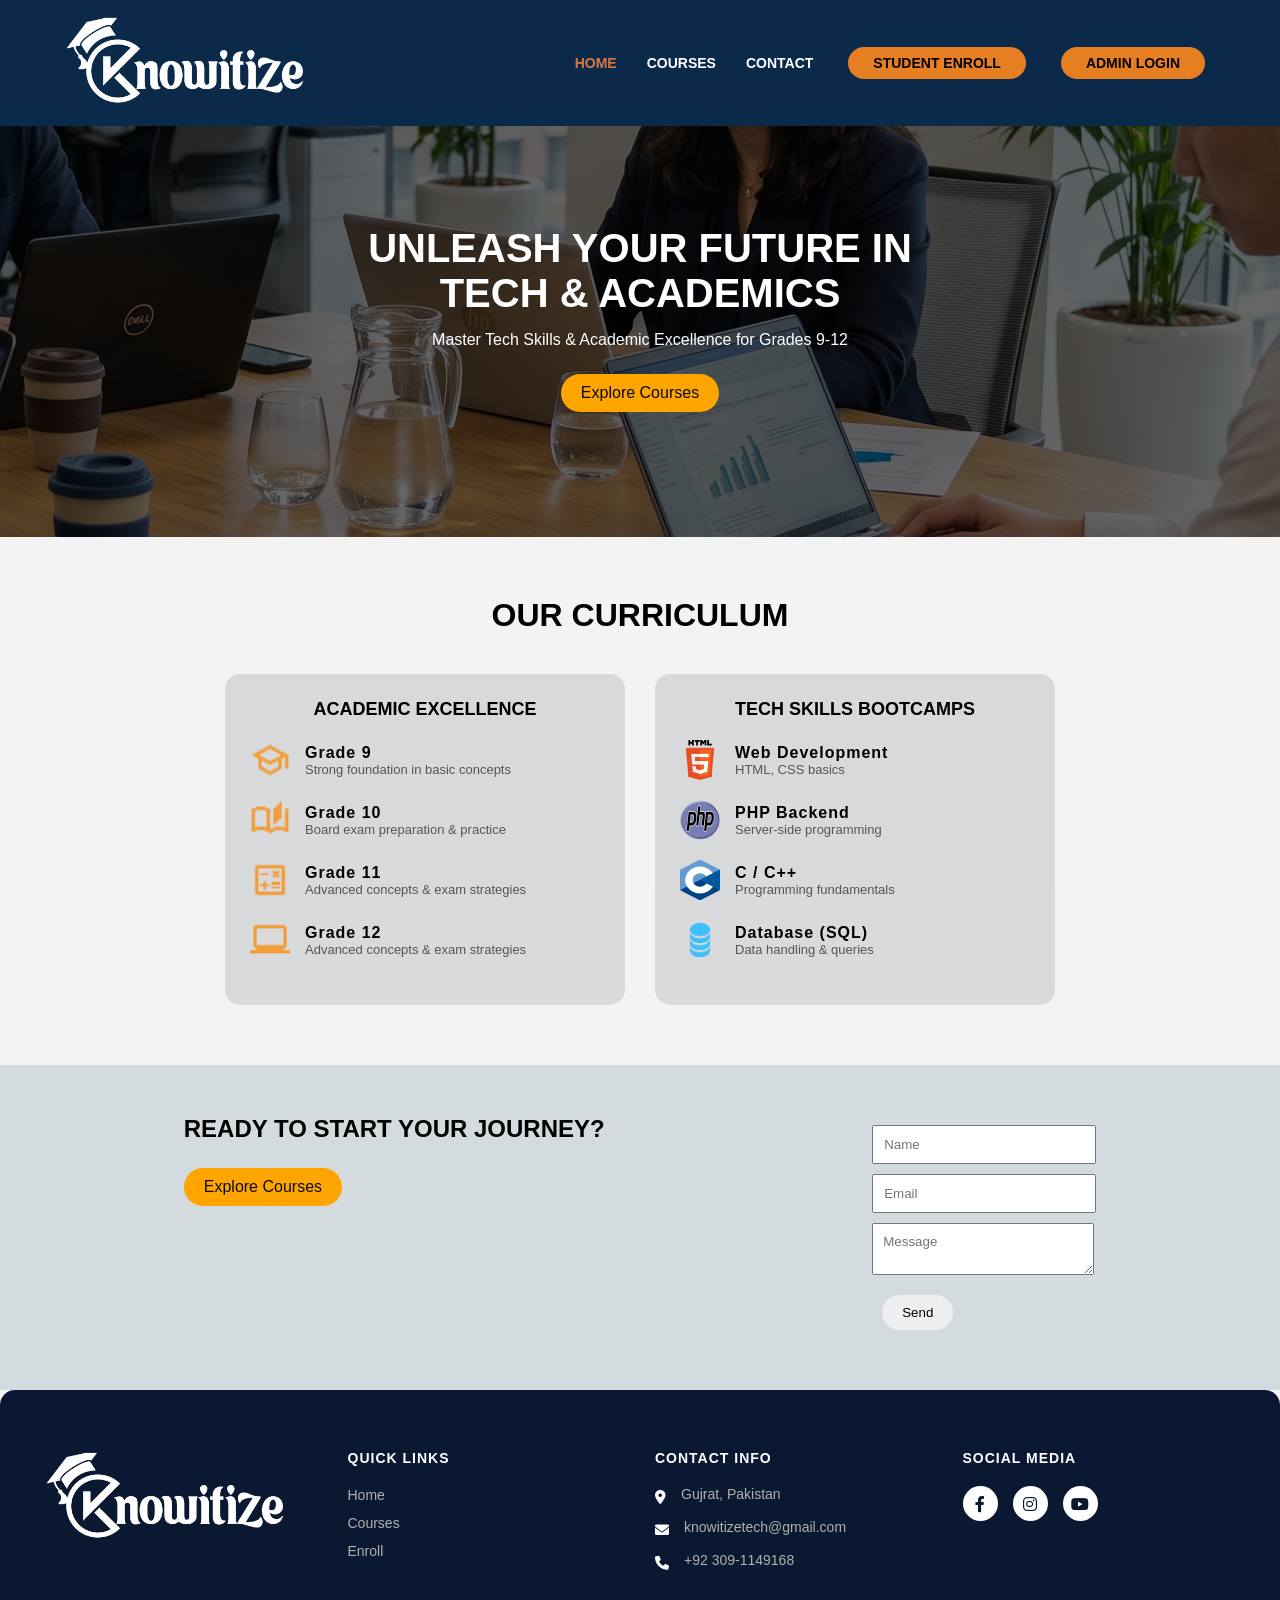
<file: index.html>
<!DOCTYPE html>
<html lang="en">
<head>
    <meta charset="UTF-8">
    <meta name="viewport" content="width=device-width, initial-scale=1.0">
    <title>Knowitize Tech Academy</title>
    <link rel="icon" type="image/png" href="images/Untitled design.png">
    <link rel="stylesheet" href="https://cdnjs.cloudflare.com/ajax/libs/font-awesome/6.0.0/css/all.min.css">
    <link rel="stylesheet" href="style.css">
    <script src="script.js" defer></script>
</head>
<body>

<header>
    <div class="logo">
        <a href="index.html"><img src="images/2.1.png" alt="Tech Academy Logo"></a>
    </div>
    <nav>
        <a href="#" class="active">Home</a>
        <a href="course.html">Courses</a>
        <a href="#main-footer" class="nav-link">CONTACT</a>
        <a href="enroll.html" class="login-btn">Student Enroll</a>
        <a href="login.html" class="login-btn">Admin Login</a>
        <!-- <button class="login-btn">Enroll Now</button> -->
    </nav>
</header>

<!-- HERO SECTION -->
<section class="hero">
    <h1>UNLEASH YOUR FUTURE IN <br> TECH & ACADEMICS</h1>
    <p>Master Tech Skills & Academic Excellence for Grades 9-12</p>
    <div class="hero-buttons">
        <a href="course.html" class="primary">Explore Courses</a>
        <!-- <button class="primary">Explore Courses</button> -->
        <!-- <button class="secondary">Learn More</button> -->
    </div>
</section>

<!-- CURRICULUM -->
<section class="curriculum">
    <h2>OUR CURRICULUM</h2>

    <div class="cards">

        <!-- LEFT CARD -->
        <div class="card">
            <h3>ACADEMIC EXCELLENCE</h3>

            <div class="item">
                <img src="images/icon1.png" alt="">
                <div>
                    <h4>Grade 9</h4>
                    <p>Strong foundation in basic concepts</p>
                </div>
            </div>

            <div class="item">
                <img src="images/icon2.png" alt="">
                <div>
                    <h4>Grade 10</h4>
                    <p>Board exam preparation & practice</p>
                </div>
            </div>

            <div class="item">
                <img src="images/icon3.png" alt="">
                <div>
                    <h4>Grade 11</h4>
                    <p>Advanced concepts & exam strategies</p>
                </div>
            </div>

            <div class="item">
                <img src="images/icon4.png" alt="">
                <div>
                    <h4>Grade 12</h4>
                    <p>Advanced concepts & exam strategies</p>
                </div>
            </div>
        </div>

        <!-- RIGHT CARD -->
        <div class="card">
            <h3>TECH SKILLS BOOTCAMPS</h3>

            <div class="item">
                <img src="images/html.png" alt="">
                <div>
                    <h4>Web Development</h4>
                    <p>HTML, CSS basics</p>
                </div>
            </div>

            <div class="item">
                <img src="images/php.png" alt="">
                <div>
                    <h4>PHP Backend</h4>
                    <p>Server-side programming</p>
                </div>
            </div>

            <div class="item">
                <img src="images/c.png" alt="">
                <div>
                    <h4>C / C++</h4>
                    <p>Programming fundamentals</p>
                </div>
            </div>

            <div class="item">
                <img src="images/sql.png" alt="">
                <div>
                    <h4>Database (SQL)</h4>
                    <p>Data handling & queries</p>
                </div>
            </div>
        </div>

    </div>
</section>

<!-- CONTACT -->
<section class="contact">
    <div class="left">
        <h2>READY TO START YOUR JOURNEY?</h2>
        <a href="course.html" class="primary">Explore Courses</a>
        <!-- <button class="primary">Explore Courses</button> -->
    </div>

    <form class="form">
        <input type="text" placeholder="Name">
        <input type="email" placeholder="Email">
        <textarea placeholder="Message"></textarea>
        <button type="submit">Send</button>
    </form>
</section>

<!--footer-->
<footer id="main-footer">
    <div class="footer-container">
        <div class="footer-column logo-section">
            <div class="logo">
                <img src="images/2.1.png" alt="Tech Academy Logo">
            </div>
            <!-- <div class="logo-placeholder">
                <span class="t-blue">T</span><span class="a-orange">A</span> 
                <div class="logo-text">TECH<br>ACADEMY</div>
            </div> -->
        </div>

        <div class="footer-column">
            <h4>QUICK LINKS</h4>
            <ul>
                <li><a href="index.html">Home</a></li>
                <li><a href="course.html">Courses</a></li>
                <li><a href="enroll.html">Enroll</a></li>
            </ul>
        </div>

        <div class="footer-column">
            <h4>CONTACT INFO</h4>
            <div class="contact-item">
                <i class="fas fa-map-marker-alt"></i>
                <span>Gujrat, Pakistan</span>
            </div>
            <div class="contact-item">
                <i class="fas fa-envelope"></i>
                <span>knowitizetech@gmail.com</span>
            </div>
            <div class="contact-item">
                <i class="fas fa-phone"></i>
                <span>+92 309-1149168</span>
            </div>
        </div>

        <div class="footer-column">
            <h4>SOCIAL MEDIA</h4>
            <div class="social-icons">
                <a href="#"><i class="fab fa-facebook-f"></i></a>
                <a href="https://www.instagram.com/knowitizetech/"><i class="fab fa-instagram"></i></a>
                <a href="https://www.youtube.com/@Knowitizetech"><i class="fab fa-youtube"></i></a>
            </div>
        </div>
    </div>
</footer>

</body>
</html>

</body>
</html>
</file>
<file: style.css>
* {
    margin: 0;
    padding: 0;
    font-family: Arial, sans-serif;
}

html {
    scroll-behavior: smooth;
}

body {
    background: #f5f5f5;
}

/* NAVBAR */
header {
    display: flex;
    justify-content: space-between;
    align-items: center;   
    padding: 15px 60px;
    background: #0b2a4a;
    color: white;
}

/* LOGO */
.logo img {
    width: 250px;   
    height: auto; /* Changed to auto to prevent stretching */
    
}

/* NAVIGATION */
nav {
    display: flex;
    align-items: center;
}

nav a {
    margin: 0 15px;
    color: white;
    text-decoration: none;
    font-family: 'Segoe UI', sans-serif;
    font-size: 14px;
    font-weight: 600;
    text-transform: uppercase; /* Makes text capital like the image */
    transition: 0.3s;
}

/* ACTIVE STATE - This turns Home orange on reload */
nav a.active {
    color: #d97642; /* The orange color from your logo */
}

/* LOGIN BUTTON */
.login-btn {
    background: #e67e22; /* Matches the 'A' in the logo better */
    color: rgb(1, 1, 1);
    border: none;
    padding: 8px 25px;
    border-radius: 25px;
    margin-left: 20px;
    font-weight: bold;
    cursor: pointer;
    transition: background 0.3s;
}

.login-btn:hover {
    background: #d35400;
}

/* HERO */
.hero {
    text-align: center;
    padding: 100px 20px;
    background: linear-gradient(rgba(0,0,0,0.6), rgba(0,0,0,0.6)),
                url('images/bg.png');
    color: white;
}

.hero h1 {
    font-size: 40px;
    margin-bottom: 15px;
}

/* .hero-buttons a {
    margin: 10px;
    padding: 10px 20px;
    border-radius: 25px;
    border: none;
} */

.primary {
    display: inline-block;   /* 🔑 important */
    background: orange;
    color: rgb(10, 10, 10);
    margin: 25px 0;          /* better vertical spacing */
    padding: 10px 20px;
    border-radius: 25px;
    text-decoration: none;
    transition: background 0.3s;
}
.primary:hover{
    background-color: #204c77;
}

.secondary {
    background: transparent;
    border: 1px solid white;
    color: white;
}

/* CURRICULUM */
.curriculum {
    padding: 60px 20px;
    background: #f3f3f3;
    text-align: center;
}

.curriculum h2 {
    font-size: 32px;
    margin-bottom: 40px;
}

/* CARDS CONTAINER */
.cards {
    display: flex;
    justify-content: center;
    gap: 30px;
    flex-wrap: wrap;
}

/* EACH CARD */
.card {
    background: linear-gradient(to bottom, #d7d9da, #d8dadb);
    padding: 25px;
    width: 350px;
    border-radius: 15px;
    text-align: left;
}

/* CARD TITLE */
.card h3 {
    font-size: 18px;
    margin-bottom: 20px;
    text-align: center;
}

/* ITEM ROW */
.item {
    display: flex;
    align-items: center;
    margin-bottom: 20px;
}

/* ICON */
.item img {
    width: 40px;
    height: 40px;
    margin-right: 15px;
    color: orange;
}

/* TEXT */
.item h4 {
    margin: 0;
    font-size: 16px;
}

.item p {
    font-size: 13px;
    color: #555;
}

/* CONTACT */
.contact {
    display: flex;
    justify-content: space-around;
    padding: 50px;
    background: #d4dbdf;
}

.form input, .form textarea {
    display: block;
    width: 200px;
    margin: 10px 0;
    padding: 10px;
}

.left button{
    margin: 10px;
    padding: 10px 20px;
    border-radius: 25px;
    border: none;

}

.form button{
    margin: 10px;
    padding: 10px 20px;
    border-radius: 25px;
    border: none;
}


footer {
    background-color: #0a1931; 
    color: white;
    /* Use pixels for side padding to prevent percentage scaling issues on wide screens */
    padding: 60px 20px 40px 20px; 
    border-top-left-radius: 15px;
    border-top-right-radius: 15px;
    
    /* FIX: Remove width: 100% and fixed heights */
    height: auto; 
    display: block;
    width: auto; /* Let the browser handle the width naturally */
}

.footer-container {
    display: flex;
    justify-content: space-between;
    align-items: flex-start;
    flex-wrap: wrap;
    gap: 30px;
    
    /* FIX: Constrain the content so it doesn't spread to the very edges of big monitors */
    max-width: 1200px; 
    margin: 0 auto; /* Centers the footer content */
}

.footer-column {
    flex: 1;
    min-width: 200px;
}

/* RESPONSIVE FIX FOR MOBILE */
@media (max-width: 768px) {
    footer {
        padding: 40px 15px;
        border-radius: 0; /* Optional: Looks better on mobile screens */
    }

    .footer-container {
        flex-direction: column;
        align-items: center;
        text-align: center;
    }

    .contact-item {
        justify-content: center;
    }

    .social-icons {
        justify-content: center;
    }
}

/* Logo Styling */
.logo-placeholder {
    display: flex;
    align-items: center;
    font-size: 40px;
    font-weight: bold;
}
.t-blue { color: #3a7bd5; }
.a-orange { color: #d97642; margin-left: -5px; }
.logo-text {
    font-size: 18px;
    line-height: 1;
    margin-left: 10px;
    letter-spacing: 1px;
}

/* Typography */
h4 {
    font-size: 14px;
    margin-bottom: 20px;
    letter-spacing: 1px;
    font-weight: 600;
}

ul {
    list-style: none;
}

ul li {
    margin-bottom: 10px;
}

ul li a {
    color: #b0b0b0;
    text-decoration: none;
    font-size: 14px;
    transition: 0.3s;
}

ul li a:hover {
    color: white;
}

/* Contact Items */
.contact-item {
    display: flex;
    align-items: flex-start;
    margin-bottom: 15px;
    font-size: 14px;
    color: #b0b0b0;
}

.contact-item i {
    margin-right: 15px;
    margin-top: 4px;
    color: white;
}

/* Social Media Icons */
.social-icons {
    display: flex;
    gap: 15px;
}

.social-icons a {
    width: 35px;
    height: 35px;
    background: white;
    color: #0a1931;
    border-radius: 50%;
    display: flex;
    align-items: center;
    justify-content: center;
    text-decoration: none;
    transition: 0.3s;
}

.social-icons a:hover {
    background: orange;
    color: white;
} 

/* Responsive Styles for Mobile */
@media (max-width: 768px) {
    header {
        flex-direction: column; /* Stack logo and nav vertically */
        padding: 20px;          /* Reduce padding so it doesn't squish content */
        text-align: center;
    }

    .logo img {
        width: 180px;          /* Make logo smaller on mobile */
        margin-bottom: 15px;
    }

    nav {
        flex-wrap: wrap;       /* Allow links to go to the next line if needed */
        justify-content: center;
        gap: 10px;             /* Spacing between wrapped links */
    }

    nav a {
        margin: 5px 10px;      /* Tighter spacing for mobile */
        font-size: 12px;       /* Slightly smaller text */
    }

    .login-btn {
        margin-left: 0;        /* Remove the side margin */
        margin-top: 10px;      /* Add space above the button */
        width: 100%;           /* Make button full width (optional, looks better on mobile) */
    }
}
</file>
